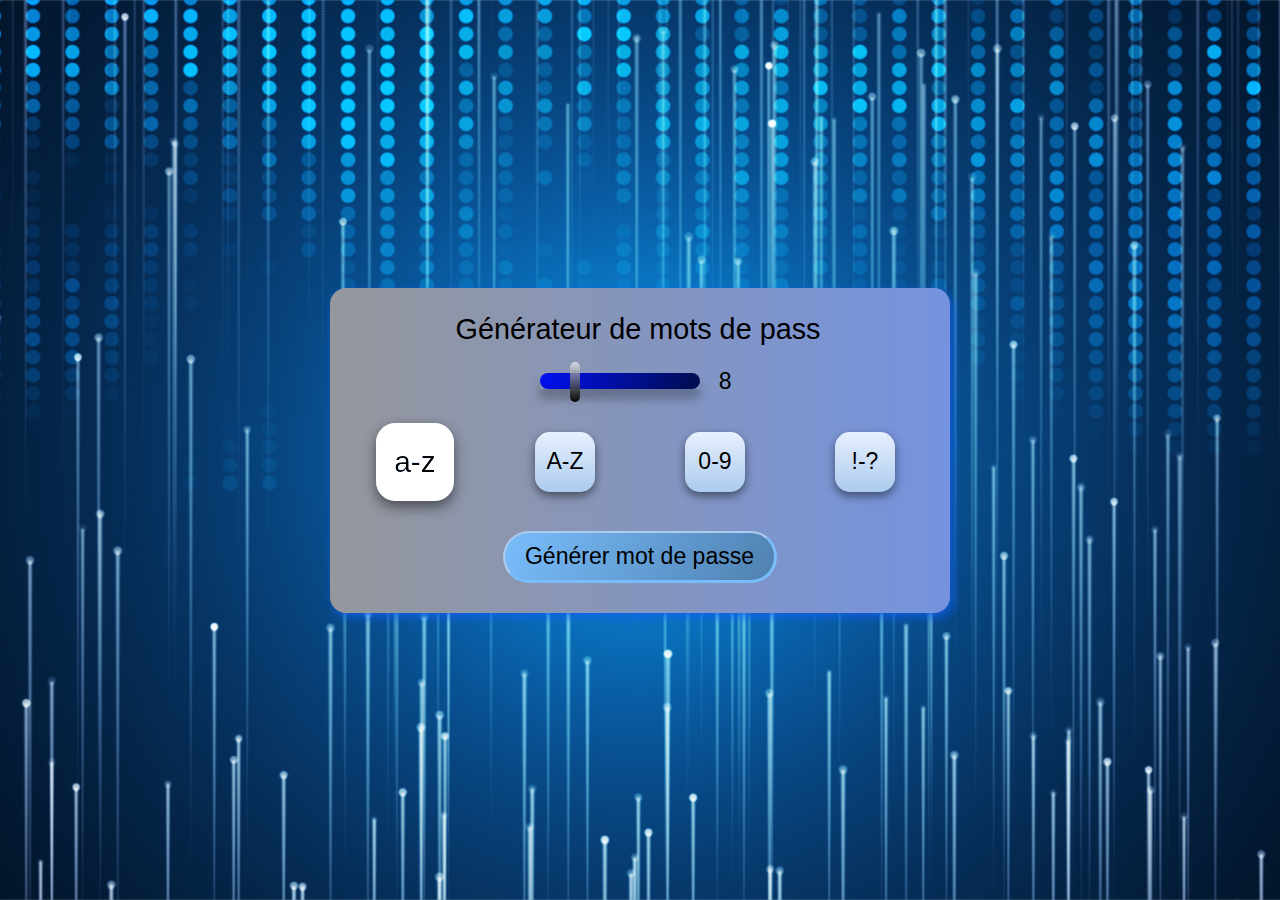
<file: index.html>
<!DOCTYPE html>
<html lang="fr">
  <head>
    <meta charset="UTF-8" />
    <meta http-equiv="X-UA-Compatible" content="IE=edge" />
    <meta name="viewport" content="width=device-width, initial-scale=1.0" />
    <title>Document</title>
    <link rel="stylesheet" href="style.css" />

    <!-- <link
      rel="stylesheet"
      href="https://pro.fontawesome.com/releases/v5.10.0/css/all.css"
      integrity="sha384-AYmEC3Yw5cVb3ZcuHtOA93w35dYTsvhLPVnYs9eStHfGJvOvKxVfELGroGkvsg+p"
      crossorigin="anonymous"
    /> -->
  </head>
  <body>
    <div class="app">
      <!-- on est obliger de faire un input 
        car pour pouvoir copier , il faut un input 
    on ne peut pas copier dans un h3 par exemple  -->
      <!-- <button class="btn-copy"> -->
      <span class="far fa-clone"></span>
      <!-- <i class="far fa-clone"></i>
      </button> -->

      <input
        type="text"
        id="password-output"
        value="Générateur de mots de pass "
        readonly
      />

      <!-- il faut mettre une value si on veut pouvoir écrire a l'interrieur de l'input   -->
      <!-- avec le readonly on ne peut plus changer le texte  -->
      <!-- ------------------------------- -->
      <div class="range-container">
        <input
          type="range"
          id="password-length"
          min="4"
          max="24"
          value="8"
          oninput="document.getElementById('display-password-length').value=this.value"
        />
        <!-- on créé un évenement sur l'input , et on lui passe sa valeur avec this  -->
        <input type="text" id="display-password-length" value="8" readonly />
      </div>

      <!-- 6) maintenant on créé les checkbox -->
      <div class="checkbox-container">
        <input type="checkbox" id="lowercase" checked />
        <label for="lowercase">a-z</label>

        <input type="checkbox" id="uppercase" />
        <label for="uppercase">A-Z</label>

        <input type="checkbox" id="numbers" />
        <label for="numbers">0-9</label>

        <input type="checkbox" id="symbols" />
        <label for="symbols">!-?</label>
      </div>

      <button id="generateButton">Générer mot de passe</button>
      <!--  on met generatButton en camel case, car l'id du button est 
      connu en JS , il va savoir de quoi on parle 
    (on aura pas besoin de le déclarer dans une variable) -->
    </div>

    <!-- (donc toute la logique est la maintenant on va faire en sorte que lorsqu'on 
      appuie sur le bouton générate il se passe quelque chose ) 
    
    aller dans index.js-->
    <!-- <script src="./index.js"></script> -->
    <script src="./index2.js"></script>
  </body>
</html>
</file>
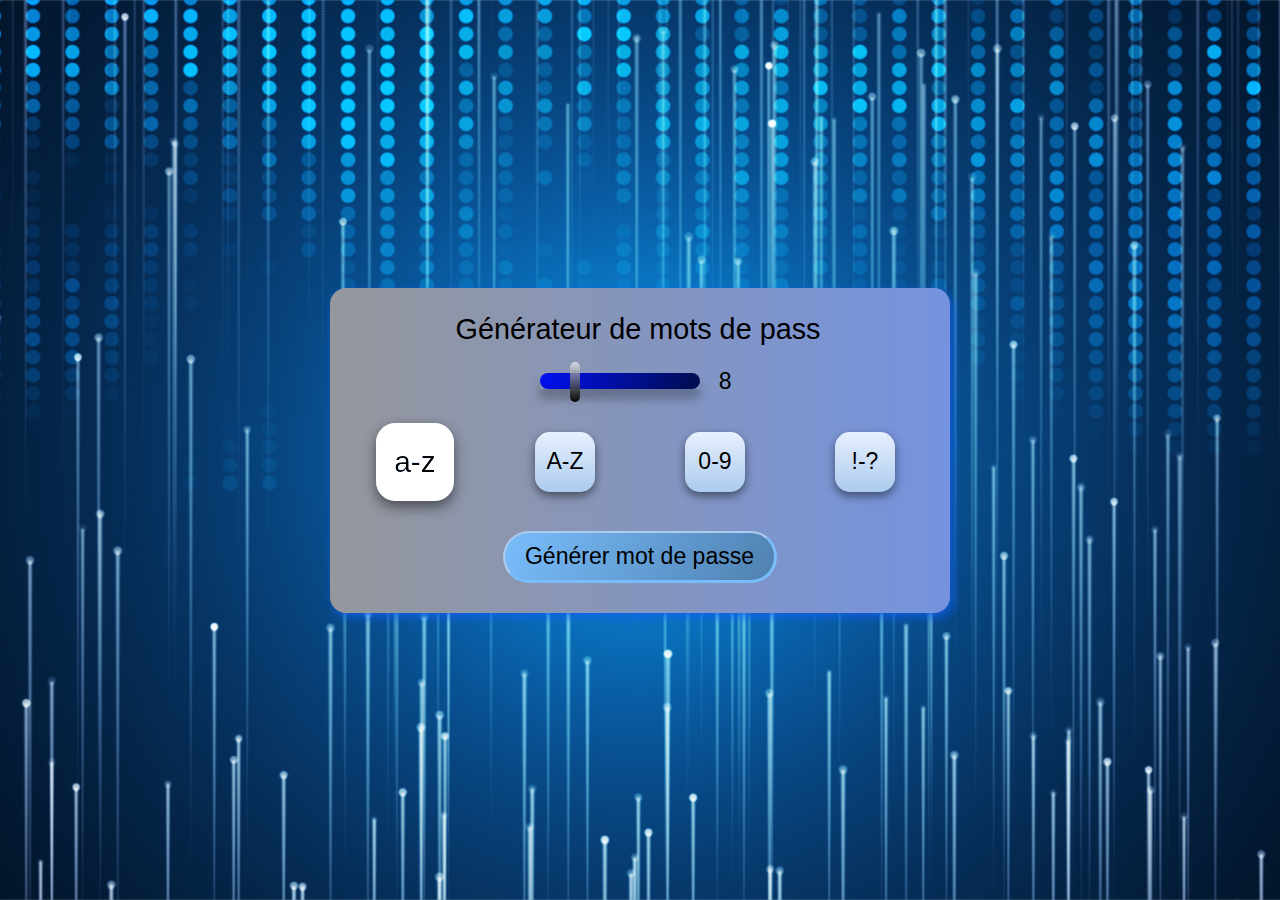
<file: index2.html>
<!DOCTYPE html>
<html lang="fr">
  <head>
    <meta charset="UTF-8" />
    <meta http-equiv="X-UA-Compatible" content="IE=edge" />
    <meta name="viewport" content="width=device-width, initial-scale=1.0" />
    <title>Generateur de mots de passes</title>
    <link rel="stylesheet" href="style.css" />

    <link
      rel="stylesheet"
      href="https://pro.fontawesome.com/releases/v5.10.0/css/all.css"
      integrity="sha384-AYmEC3Yw5cVb3ZcuHtOA93w35dYTsvhLPVnYs9eStHfGJvOvKxVfELGroGkvsg+p"
      crossorigin="anonymous"
    />
  </head>
  <body>
    <div class="app">
      <span class="far fa-clone"></span>
      <input
        type="text"
        id="password-output"
        value="Générateur de mots de pass "
        readonly
      />
      <div class="range-container">
        <input
          type="range"
          id="password-length"
          min="4"
          max="24"
          value="8"
          oninput="document.getElementById('display-password-length').value=this.value"
        />
        <input type="text" id="display-password-length" value="8" readonly />
      </div>
      <div class="checkbox-container">
        <input type="checkbox" id="lowercase" checked />
        <label for="lowercase">a-z</label>

        <input type="checkbox" id="uppercase" />
        <label for="uppercase">A-Z</label>

        <input type="checkbox" id="numbers" />
        <label for="numbers">0-9</label>

        <input type="checkbox" id="symbols" />
        <label for="symbols">!-?</label>
      </div>

      <button id="generateButton">Générer mot de passe</button>
    </div>
    <script src="./index2.js"></script>
  </body>
</html>
</file>
<file: style.css>
* {
  text-align: center;
  font-family: "Segoe UI", Tahoma, Geneva, Verdana, sans-serif;
  font-size: 1.2rem;
  outline: none;
}
body {
  display: flex;
  justify-content: center;
  align-items: center;
  min-height: 100vh;
  margin: 0;
  background: url(./bg.png) center/cover;
}
.app {
  background-image: linear-gradient(to right, #95979c 0%, #7593df 100%);
  margin: 0 10px;
  padding: 24px 10px 10px;
  border-radius: 16px;
  width: 90%;
  max-width: 600px;
  box-shadow: 3px 4px 10px 0px #1160f3c2;
}
#password-output {
  background: transparent;
  border: none;
  font-size: 1.5rem;
  width: 100%;
}
.range-container {
  margin: 20px 0;
}
input[type="range"] {
  -webkit-appearance: none;
  appearance: none;
  width: 160px;
  background-image: linear-gradient(120deg, #0010f3 0%, #020d49 100%);
  border-radius: 50px;
}
input[type="range"]::-webkit-slider-runnable-track {
  -webkit-appearance: none;
  appearance: none;
  height: 16px;
  box-shadow: 0 10px 10px rgba(0, 0, 0, 0.25);
}
input[type="range"]::-webkit-slider-thumb {
  /* -webkit-appearance: none; */
  appearance: none;
  width: 10px;
  height: 40px;
  background: linear-gradient(
    to bottom,
    rgba(255, 255, 255, 0.65) 0%,
    rgba(0, 0, 0, 0.95) 100%
  );
  /* background-blend-mode: multiply, multiply; */
  cursor: pointer;
  border-radius: 18px;
  transform: translateY(-11px);
  transition: 0.15s ease;
  cursor: grab;
}
input[type="range"]::-webkit-slider-thumb:active {
  cursor: grabbing;
  transform: scale(1.2) translateY(-9px);
}
#display-password-length {
  width: 30px;
  background: transparent;
  border: none;
}
.checkbox-container {
  margin: 36px 0 25px;
  display: flex;
  justify-content: space-around;
  align-items: center;
}
/* on fait un display none */
input[type="checkbox"] {
  display: none;
}
input[type="checkbox"]:checked + label {
  /* en ecrivant input[type="checkbox"]:checked + label , on dit 
    le label qui est juste en dessous de toi  je veut que tu prenne ce style 
    lorsque tu est checké */
  transform: scale(1.3);
  filter: brightness(150%);
}
label {
  user-select: none;
  background-image: linear-gradient(to top, #accbee 0%, #e7f0fd 100%);
  height: 60px;
  width: 60px;
  display: grid;
  justify-items: center;
  align-items: center;
  border-radius: 15px;
  box-shadow: 0 4px 10px rgba(0, 0, 0, 0.486);
  transition: 0.2s ease;
  cursor: pointer;
}

.fa-clone:hover {
  cursor: pointer;
}
.fa-clone:active {
  transform: scale(1.01);
}

span.far.fa-clone {
  width: 100%;
  display: flex;
  justify-content: right;
}
button {
  margin: 14px 0 20px;
  background-image: linear-gradient(120deg, #79bdfc 0%, #4f81b1 100%);
  padding: 10px 20px;
  border-radius: 150px;
  border: 2px solid #accbee;
  border-bottom: 3px solid #79bdfc;
  border-right: 3px solid #79bdfc;
  transition: 0.2s;
  cursor: pointer;
}
button:hover {
  border: 2px solid #accbee;
  border-bottom: 3px solid #accbee;
  border-right: 3px solid #accbee;
  box-shadow: 0 5px 10px rgba(0, 0, 0, 0.32);
  transform: translateX(3px);
}
button:active {
  transform: scale(1.05);
}
</file>
